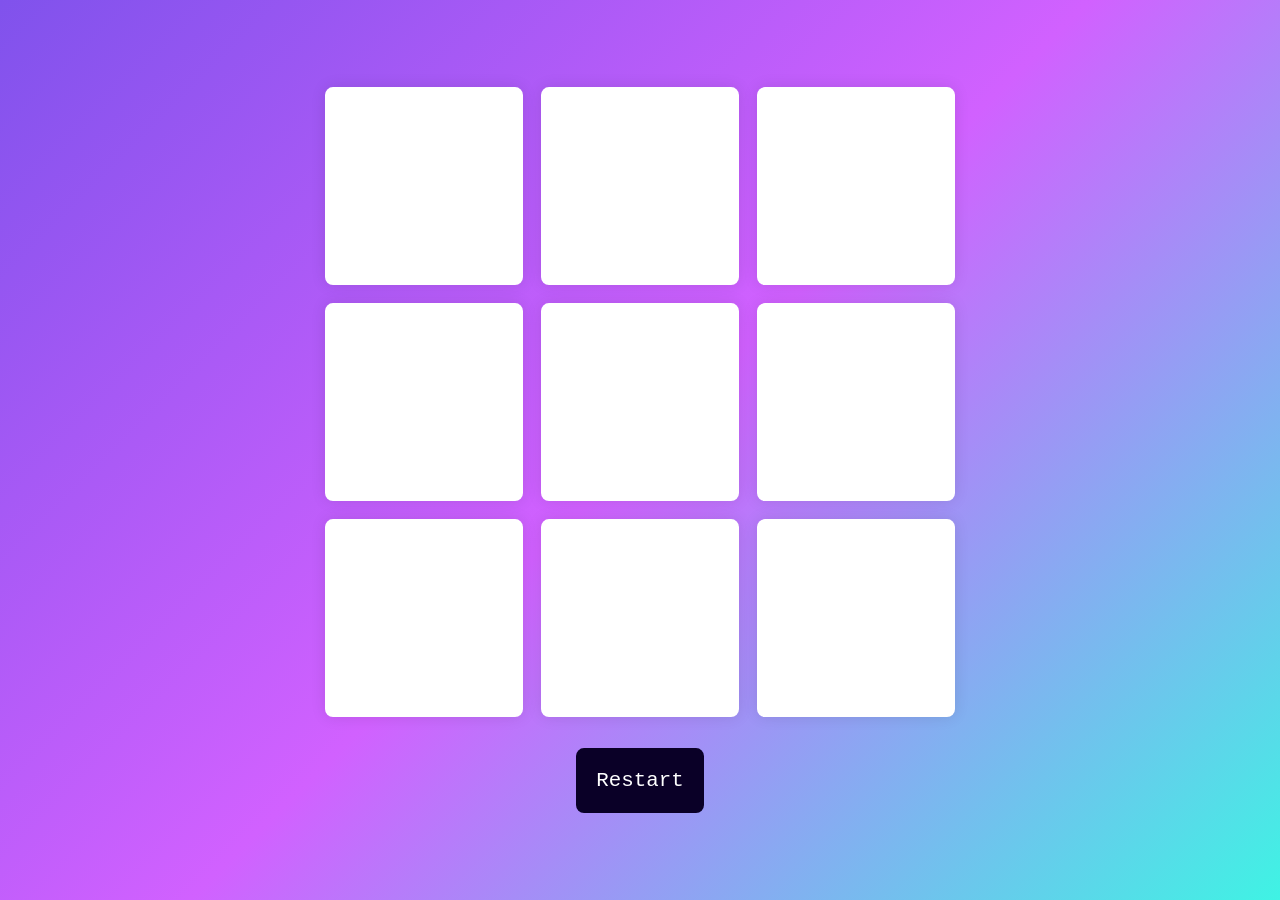
<file: index.html>
<!DOCTYPE html>
<html lang="en">
<head>
    <meta charset="UTF-8">
    <meta name="viewport" content="width=device-width, initial-scale=1.0">
    <title>tic-tac-toc</title>
    <link rel="stylesheet" href="T3.css">
    
</head>
<body>
    <div class="wrapper">
        <div class="container">
            <button class="button-option"></button>
            <button class="button-option"></button>
            <button class="button-option"></button>
            <button class="button-option"></button>
            <button class="button-option"></button>
            <button class="button-option"></button>
            <button class="button-option"></button>
            <button class="button-option"></button>
            <button class="button-option"></button>
        </div>
        <button id="restart">Restart</button>
    </div>
    <div class="popup hide">
        <p id="message">Sample Message</p>
        <button id="new-game">New Game</button>
    </div>
    
    <script src="T3.js"></script>
</body>
</html>
</file>
<file: T3.css>
*{
    padding: 0;
    margin: 0;
    box-sizing: border-box;
    font-family: 'Courier New', Courier, monospace;
}
body {
    height: 100vh;
    background: linear-gradient(135deg, #8052ec, #d161ff,rgb(63, 243, 228));
}
html {
    font-size: 16px;
}
.wrapper {
    position: absolute;
    transform: translate(-50%,-50%);
    top: 50%;
    left: 50%;
}
.container{
    width: 70vmin;
    height: 70vmin;
    display: flex;
    flex-wrap: wrap;
    gap: 2vmin;
}
.button-option {
    background:#ffffff;
    height: 22vmin;
    width: 22vmin;
    border: none;
    border-radius: 8px;
    font-size: 12vmin;
    color: #d161ff;
    box-shadow: 0 0 15px rgba(0,0,0,0.1);
}
#restart{
    font-size: 1.3em;
    padding: 1em;
    border-radius: 8px;
    background-color: #0a0027;
    color: #fff;
    border: none;
    position: relative;
    margin: 1.5em auto 0 auto;
    display: block;
}
.popup{
    background: linear-gradient(135deg, #8052ec, #d161ff);
    height: 100%;
    width: 100%;
    position: absolute;
    display: flex;
    z-index: 2;
    align-items: center;
    justify-content: center;
    flex-direction: column;
    gap: 1em;
    font-size: 12vmin;
}
#new-game{
    font-size: 0.6em;
    padding: 0.5em 1em;
    background-color: black;
    color: white;
    border-radius: 0.2em;
    border: none;
}
#message{
    color: white;
    text-align: center;
    font-size: 1em;
}
.popup.hide{
    display: none;
}
</file>
